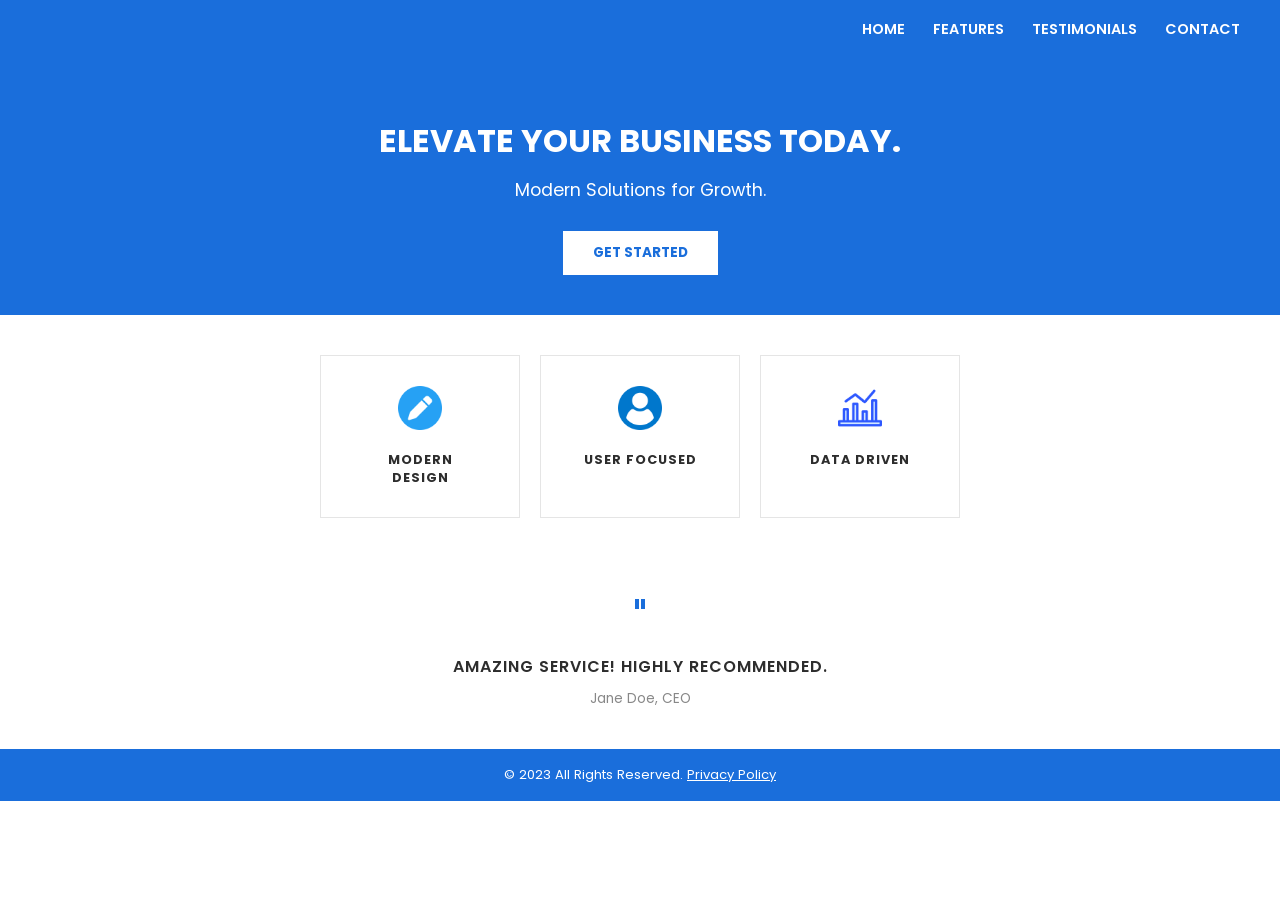
<file: BusinessWebsitePage/index.html>
<!DOCTYPE html>
<html lang="en">
<head>
  <meta charset="UTF-8" />
  <meta name="viewport" content="width=device-width, initial-scale=1.0" />
  <title>Elevate Business</title>
  <link href="https://fonts.googleapis.com/css2?family=Poppins:wght@400;700&display=swap" rel="stylesheet" />
  <link rel="stylesheet" href="css/style.css" />
</head>
<body>

  <header>
    <nav>
      <a href="#">Home</a>
      <a href="#">Features</a>
      <a href="#">Testimonials</a>
      <a href="#">Contact</a>
    </nav>
  </header>

  <section class="hero">
    <h1>ELEVATE YOUR BUSINESS TODAY.</h1>
    <p>Modern Solutions for Growth.</p>
    <a href="page2.html" class="btn-white">GET STARTED</a>
  </section>

  <section class="features">
    <div class="card">
      <img src="image/icon1.png" alt="Design" />
      <h3>MODERN DESIGN</h3>
    </div>
    <div class="card">
      <img src="image/icon2.png" alt="User" />
      <h3>USER FOCUSED</h3>
    </div>
    <div class="card">
      <img src="image/icon3.png" alt="Data" />
      <h3>DATA DRIVEN</h3>
    </div>
  </section>

  <section class="testimonial">
    <p class="quote-mark">"</p>
    <p class="quote-text">AMAZING SERVICE! Highly recommended.</p>
    <p class="quote-author">Jane Doe, CEO</p>
  </section>

  <footer>
    <p>© 2023 All Rights Reserved. <a href="#">Privacy Policy</a></p>
  </footer>

</body>
</html>
</file>
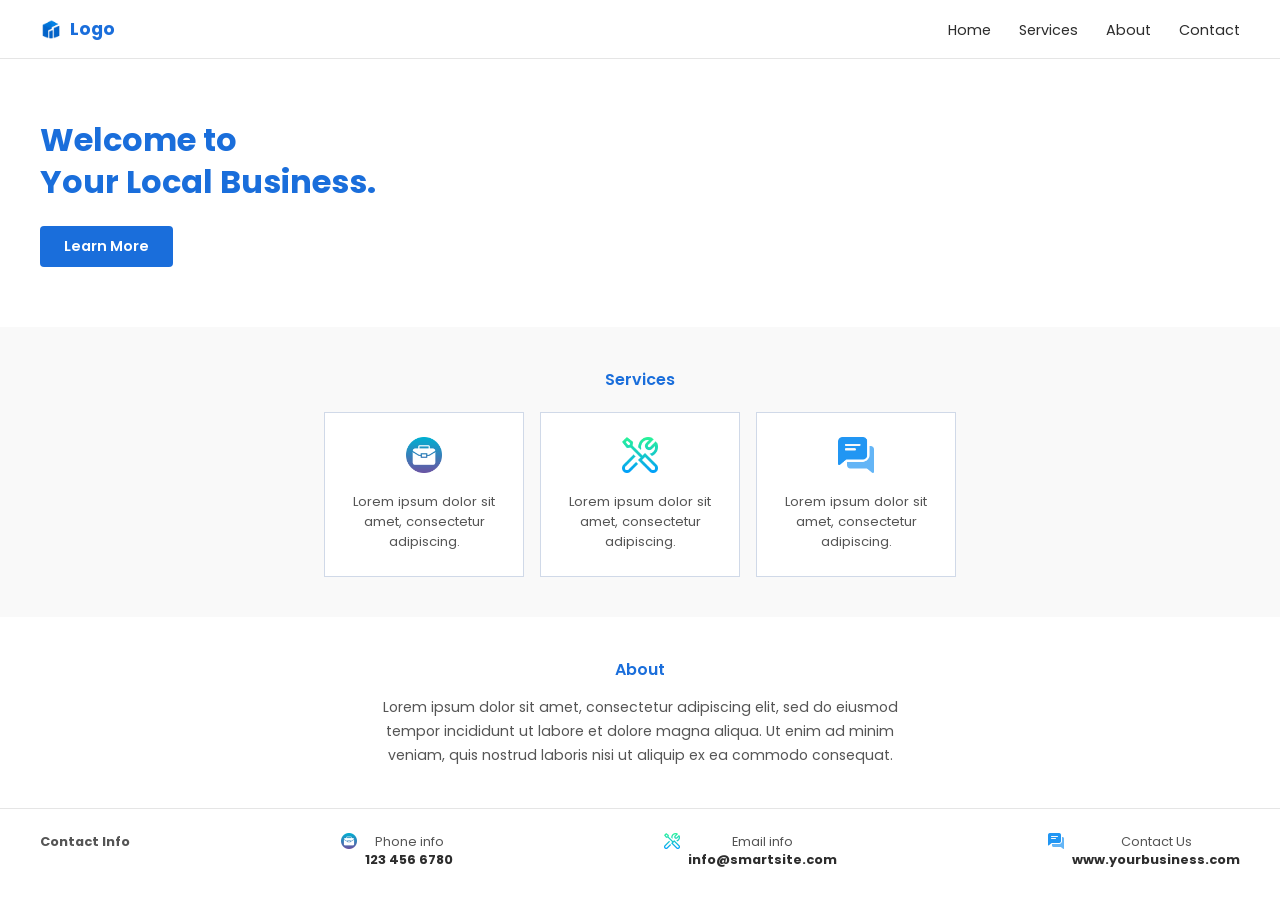
<file: BusinessWebsitePage/page2.html>
<!DOCTYPE html>
<html lang="en">
<head>
  <meta charset="UTF-8" />
  <meta name="viewport" content="width=device-width, initial-scale=1.0" />
  <title>Your Local Business</title>
  <link href="https://fonts.googleapis.com/css2?family=Poppins:wght@400;700&display=swap" rel="stylesheet" />
  <link rel="stylesheet" href="css/style.css" />
</head>
<body>

  <header class="header-white">
    <p class="logo">
      <img src="image/icon4.png" alt="logo icon" width="22" />
      Logo
    </p>
    <nav>
      <a href="index.html">Home</a>
      <a href="#">Services</a>
      <a href="#">About</a>
      <a href="#">Contact</a>
    </nav>
  </header>

  <section class="local-hero">
    <h1>Welcome to<br />Your Local Business.</h1>
    <a href="#" class="btn-blue">Learn More</a>
  </section>

  <section class="services">
    <h2>Services</h2>
    <div class="service-cards">
      <div class="service-card">
        <img src="image/icon5.png" alt="Briefcase" />
        <p>Lorem ipsum dolor sit amet, consectetur adipiscing.</p>
      </div>
      <div class="service-card">
        <img src="image/icon6.png" alt="Tools" />
        <p>Lorem ipsum dolor sit amet, consectetur adipiscing.</p>
      </div>
      <div class="service-card">
        <img src="image/icon7.png" alt="Chat" />
        <p>Lorem ipsum dolor sit amet, consectetur adipiscing.</p>
      </div>
    </div>
  </section>

  <section class="about">
    <h2>About</h2>
    <p>Lorem ipsum dolor sit amet, consectetur adipiscing elit, sed do eiusmod tempor incididunt ut labore et dolore magna aliqua. Ut enim ad minim veniam, quis nostrud laboris nisi ut aliquip ex ea commodo consequat.</p>
  </section>

  <footer class="footer-white">
    <div class="footer-columns">
      <div class="footer-col">
        <p class="footer-title">Contact Info</p>
      </div>
      <div class="footer-col">
        <img src="image/icon5.png" alt="phone" width="16" />
        <p>Phone info<br /><strong>123 456 6780</strong></p>
      </div>
      <div class="footer-col">
        <img src="image/icon6.png" alt="email" width="16" />
        <p>Email info<br /><strong>info@smartsite.com</strong></p>
      </div>
      <div class="footer-col">
        <img src="image/icon7.png" alt="web" width="16" />
        <p>Contact Us<br /><strong>www.yourbusiness.com</strong></p>
      </div>
    </div>
  </footer>

</body>
</html>
</file>
<file: BusinessWebsitePage/css/style.css>
* {
  margin: 0;
  padding: 0;
  box-sizing: border-box;
}

body {
  font-family: 'Poppins', sans-serif;
  color: #2d2d2d;
}

header {
  display: flex;
  justify-content: flex-end;
  padding: 16px 40px;
  background: #1a6edb;
}

nav a {
  margin-left: 24px;
  text-decoration: none;
  color: white;
  font-size: 0.9rem;
  font-weight: 600;
  text-transform: uppercase;
}

nav a:hover {
  text-decoration: underline;
}

.hero {
  background-color: #1a6edb;
  color: white;
  text-align: center;
  padding: 60px 20px 40px;
}

.hero h1 {
  font-size: 2rem;
  font-weight: 700;
  margin-bottom: 12px;
}

.hero p {
  font-size: 1.1rem;
  margin-bottom: 28px;
}

.btn-white {
  display: inline-block;
  background: white;
  color: #1a6edb;
  text-decoration: none;
  font-weight: 700;
  font-size: 0.85rem;
  padding: 10px 28px;
  border: 2px solid white;
  cursor: pointer;
  transition: background 0.2s;
}

.btn-white:hover {
  background: #e8f0fe;
}

.features {
  display: flex;
  justify-content: center;
  gap: 20px;
  padding: 40px 24px;
  background: white;
}

.card {
  border: 1px solid #e5e5e5;
  padding: 30px 40px;
  text-align: center;
  width: 200px;
}

.card img {
  width: 44px;
  height: 44px;
  margin-bottom: 14px;
}

.card h3 {
  font-size: 0.8rem;
  font-weight: 700;
  text-transform: uppercase;
  letter-spacing: 1px;
  color: #2d2d2d;
}

.testimonial {
  text-align: center;
  padding: 40px 24px;
  background: white;
}

.quote-mark {
  font-size: 3rem;
  color: #1a6edb;
  line-height: 1;
  margin-bottom: 8px;
}

.quote-text {
  font-size: 1rem;
  font-weight: 600;
  text-transform: uppercase;
  letter-spacing: 1px;
  margin-bottom: 10px;
}

.quote-author {
  font-size: 0.85rem;
  color: #888;
}

footer {
  background-color: #1a6edb;
  color: white;
  text-align: center;
  padding: 16px;
  font-size: 0.82rem;
}

footer a {
  color: white;
}

.header-white {
  display: flex;
  justify-content: space-between;
  align-items: center;
  padding: 16px 40px;
  background: white;
  border-bottom: 1px solid #e5e5e5;
}

.logo {
  display: flex;
  align-items: center;
  gap: 8px;
  font-weight: 700;
  font-size: 1.1rem;
  color: #1a6edb;
}

.header-white nav a {
  color: #2d2d2d;
  font-size: 0.9rem;
  font-weight: 400;
  text-transform: none;
}

.header-white nav a:hover {
  color: #1a6edb;
  text-decoration: none;
}

.local-hero {
  padding: 60px 40px;
  background: white;
}

.local-hero h1 {
  font-size: 2rem;
  color: #1a6edb;
  font-weight: 700;
  margin-bottom: 24px;
  line-height: 1.3;
}

.btn-blue {
  display: inline-block;
  background: #1a6edb;
  color: white;
  text-decoration: none;
  font-weight: 600;
  padding: 10px 24px;
  font-size: 0.9rem;
  border-radius: 4px;
  transition: background 0.2s;
}

.btn-blue:hover {
  background: #1558b0;
}

.services {
  background: #f9f9f9;
  padding: 40px 24px;
  text-align: center;
}

.services h2 {
  font-size: 1rem;
  color: #1a6edb;
  margin-bottom: 20px;
  font-weight: 600;
}

.service-cards {
  display: flex;
  justify-content: center;
  gap: 16px;
}

.service-card {
  border: 1px solid #d0d9e8;
  padding: 24px 20px;
  text-align: center;
  width: 200px;
  background: white;
}

.service-card img {
  width: 36px;
  height: 36px;
  margin-bottom: 12px;
}

.service-card p {
  font-size: 0.82rem;
  color: #555;
}

.about {
  padding: 40px;
  text-align: center;
  background: white;
}

.about h2 {
  font-size: 1rem;
  color: #1a6edb;
  margin-bottom: 14px;
  font-weight: 600;
}

.about p {
  font-size: 0.88rem;
  color: #555;
  max-width: 560px;
  margin: 0 auto;
  line-height: 1.7;
}

.footer-white {
  background: white;
  border-top: 1px solid #e5e5e5;
  padding: 24px 40px;
}

.footer-columns {
  display: flex;
  justify-content: space-between;
  align-items: flex-start;
  gap: 20px;
}

.footer-col {
  display: flex;
  align-items: flex-start;
  gap: 8px;
}

.footer-title {
  font-weight: 700;
  color: #1a6edb;
  font-size: 0.9rem;
}

.footer-col p {
  font-size: 0.8rem;
  color: #555;
}

.footer-col strong {
  color: #2d2d2d;
}

@media (max-width: 768px) {

  .features {
    flex-direction: column;
    align-items: center;
  }

  .card {
    width: 80%;
  }

  .service-cards {
    flex-direction: column;
    align-items: center;
  }

  .service-card {
    width: 80%;
  }

  .footer-columns {
    flex-direction: column;
    align-items: flex-start;
    gap: 16px;
  }

  .local-hero {
    padding: 40px 20px;
  }

  .local-hero h1 {
    font-size: 1.5rem;
  }

  .hero h1 {
    font-size: 1.5rem;
  }

  header {
    flex-wrap: wrap;
    justify-content: center;
    gap: 8px;
  }

  .header-white {
    flex-direction: column;
    gap: 10px;
    text-align: center;
  }

  nav a {
    margin-left: 10px;
  }

}
</file>
